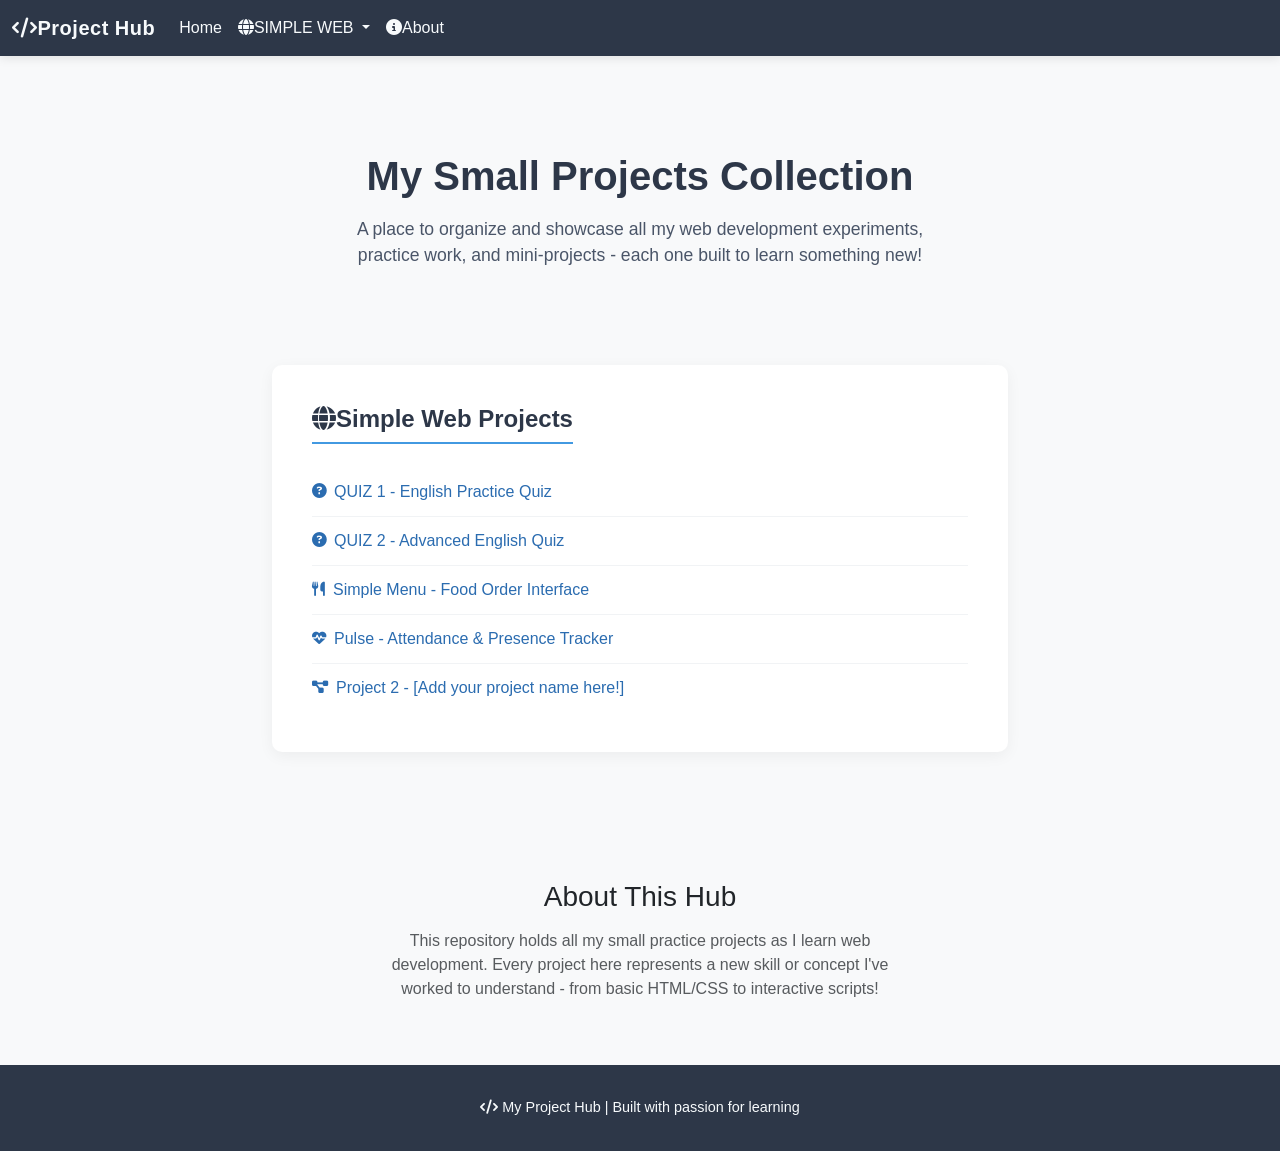
<file: index.html>
<!DOCTYPE html>
<html lang="en">
<head>
    <meta charset="UTF-8">
    <meta name="viewport" content="width=device-width, initial-scale=1.0">
    <title>My Project Hub</title>
    <!-- Bootstrap CSS -->
    <link href="https://cdn.jsdelivr.net/npm/bootstrap@5.3.2/dist/css/bootstrap.min.css" rel="stylesheet">
    <!-- Custom CSS for extra flair -->
    <style>
       /* General body styling */
        body {
            background-color: #f8f9fa;
            font-family: 'Segoe UI', Tahoma, Geneva, Verdana, sans-serif;
        }

        /* Navbar styling */
        .navbar {
            background-color: #2d3748 !important;
            box-shadow: 0 2px 10px rgba(0,0,0,0.1);
        }
        .navbar-brand, .nav-link {
            color: #f7fafc !important;
        }
        .navbar-brand {
            font-weight: 700;
            letter-spacing: 0.5px;
            font-size: 1.25rem;
        }
        .nav-link:hover, .dropdown-item:hover {
            color: #4299e1 !important;
        }
        .dropdown-menu {
            background-color: #2d3748;
            border: none;
            box-shadow: 0 4px 12px rgba(0,0,0,0.15);
        }
        .dropdown-item {
            color: #f7fafc !important;
        }

        /* Hero section to welcome visitors */
        .hero-section {
            padding: 6rem 0 4rem;
            text-align: center;
            color: #2d3748;
        }
        .hero-title {
            font-weight: 800;
            font-size: 2.5rem;
            margin-bottom: 1rem;
        }
        .hero-subtitle {
            font-size: 1.1rem;
            color: #4a5568;
            max-width: 600px;
            margin: 0 auto;
        }

        /* Project categories section */
        .projects-section {
            padding: 2rem 0 6rem;
        }
        .category-card {
            background-color: white;
            border-radius: 10px;
            padding: 2.5rem;
            box-shadow: 0 4px 15px rgba(0,0,0,0.05);
            margin-bottom: 2rem;
            transition: transform 0.3s ease;
        }
        .category-card:hover {
            transform: translateY(-5px);
        }
        .category-title {
            color: #2d3748;
            font-weight: 700;
            font-size: 1.5rem;
            margin-bottom: 1.5rem;
            border-bottom: 2px solid #4299e1;
            padding-bottom: 0.5rem;
            display: inline-block;
        }
        .project-item {
            padding: 0.75rem 0;
            border-bottom: 1px solid #f1f3f5;
        }
        .project-item:last-child {
            border-bottom: none;
        }
        .project-link {
            color: #2b6cb0;
            text-decoration: none;
            font-weight: 500;
            display: flex;
            align-items: center;
        }
        .project-link:hover {
            color: #2c5282;
            text-decoration: underline;
        }
        .project-link i {
            margin-right: 0.5rem;
            font-size: 0.9rem;
        }

        /* Footer styling */
        .site-footer {
            background-color: #2d3748;
            color: #f7fafc;
            padding: 2rem 0;
            text-align: center;
        }
        .footer-text {
            margin: 0;
            font-size: 0.9rem;
        }
    </style>
    <!-- Font Awesome for icons -->
    <link rel="stylesheet" href="https://cdnjs.cloudflare.com/ajax/libs/font-awesome/6.4.0/css/all.min.css">
</head>
<body>
    <!-- Navbar - updated style -->
    <nav class="navbar navbar-expand-lg">
        <div class="container-fluid">
            <a class="navbar-brand" href="#">
                <i class="fas fa-code mr-2"></i>Project Hub
            </a>
            <button class="navbar-toggler" type="button" data-bs-toggle="collapse" data-bs-target="#navbarNavDropdown" aria-controls="navbarNavDropdown" aria-expanded="false" aria-label="Toggle navigation">
                <span class="navbar-toggler-icon bg-light rounded"></span>
            </button>
            <div class="collapse navbar-collapse" id="navbarNavDropdown">
                <ul class="navbar-nav me-auto mb-2 mb-lg-0">
                    <li class="nav-item">
                        <a class="nav-link active" aria-current="page" href="#">Home</a>
                    </li>
                    <li class="nav-item dropdown">
                        <a class="nav-link dropdown-toggle" href="#" role="button" data-bs-toggle="dropdown" aria-expanded="false">
                            <i class="fas fa-globe mr-1"></i>SIMPLE WEB
                        </a>
                        <ul class="dropdown-menu">
                            <li><a class="dropdown-item" href="english.html"><i class="fas fa-question-circle mr-1"></i>QUIZ 1</a></li>
                            <li><a class="dropdown-item" href="simple_english_quiz.html"><i class="fas fa-question-circle mr-1"></i>QUIZ 2</a></li>
                            <li><a class="dropdown-item" href="order/index.html"><i class="fas fa-utensils mr-1"></i>Simple Menu</a></li>
                            <li><a class="dropdown-item" href="attendance-presence-tracker/index.html"><i class="fas fa-heartbeat mr-1"></i>Pulse</a></li>
                            <li><a class="dropdown-item" href="project2/index.html"><i class="fas fa-project-diagram mr-1"></i>Project 2</a></li>
                        </ul>
                    </li>
                    <!-- Add more categories here later if you need them -->
                    <li class="nav-item">
                        <a class="nav-link" href="#about"><i class="fas fa-info-circle mr-1"></i>About</a>
                    </li>
                </ul>
            </div>
        </div>
    </nav>

    <!-- Hero Welcome Section -->
    <div class="hero-section">
        <div class="container">
            <h1 class="hero-title">My Small Projects Collection</h1>
            <p class="hero-subtitle">A place to organize and showcase all my web development experiments, practice work, and mini-projects - each one built to learn something new!</p>
        </div>
    </div>

    <!-- Projects Display Section -->
    <div class="projects-section">
        <div class="container">
            <div class="row">
                <div class="col-lg-8 offset-lg-2">
                    <!-- Simple Web Projects Category -->
                    <div class="category-card">
                        <h2 class="category-title">
                            <i class="fas fa-globe mr-2"></i>Simple Web Projects
                        </h2>
                        <div class="project-list">
                            <div class="project-item">
                                <a href="english.html" class="project-link">
                                    <i class="fas fa-question-circle"></i>QUIZ 1 - English Practice Quiz
                                </a>
                            </div>
                            <div class="project-item">
                                <a href="simple_english_quiz.html" class="project-link">
                                    <i class="fas fa-question-circle"></i>QUIZ 2 - Advanced English Quiz
                                </a>
                            </div>
                            <div class="project-item">
                                <a href="order/index.html" class="project-link">
                                    <i class="fas fa-utensils"></i>Simple Menu - Food Order Interface
                                </a>
                            </div>
                            <div class="project-item">
                                <a href="attendance-presence-tracker/index.html" class="project-link">
                                    <i class="fas fa-heartbeat"></i>Pulse - Attendance & Presence Tracker
                                </a>
                            </div>
                            <div class="project-item">
                                <a href="project2/index.html" class="project-link">
                                    <i class="fas fa-project-diagram"></i>Project 2 - [Add your project name here!]
                                </a>
                            </div>
                        </div>
                    </div>

                    <!-- You can add more category cards here as you build more projects -->
                    <!-- Example:
                    <div class="category-card">
                        <h2 class="category-title">
                            <i class="fas fa-mobile-alt mr-2"></i>Mobile-First Projects
                        </h2>
                        <div class="project-list">
                            <div class="project-item">
                                <a href="#" class="project-link">
                                    <i class="fas fa-calculator"></i>Basic Mobile Calculator
                                </a>
                            </div>
                        </div>
                    </div>
                    -->
                </div>
            </div>
        </div>
    </div>

    <!-- About Section (for extra context) -->
    <div id="about" class="container mb-5">
        <div class="row justify-content-center">
            <div class="col-lg-6 text-center">
                <h3 class="mb-3">About This Hub</h3>
                <p class="text-muted">This repository holds all my small practice projects as I learn web development. Every project here represents a new skill or concept I've worked to understand - from basic HTML/CSS to interactive scripts!</p>
            </div>
        </div>
    </div>

    <!-- Footer -->
    <footer class="site-footer">
        <div class="container">
            <p class="footer-text">
                <i class="fas fa-code mr-1"></i> My Project Hub | Built with passion for learning
            </p>
        </div>
    </footer>

    <!-- Bootstrap JS -->
    <script src="https://cdn.jsdelivr.net/npm/bootstrap@5.3.2/dist/js/bootstrap.bundle.min.js"></script>
</body>
</html>
</file>
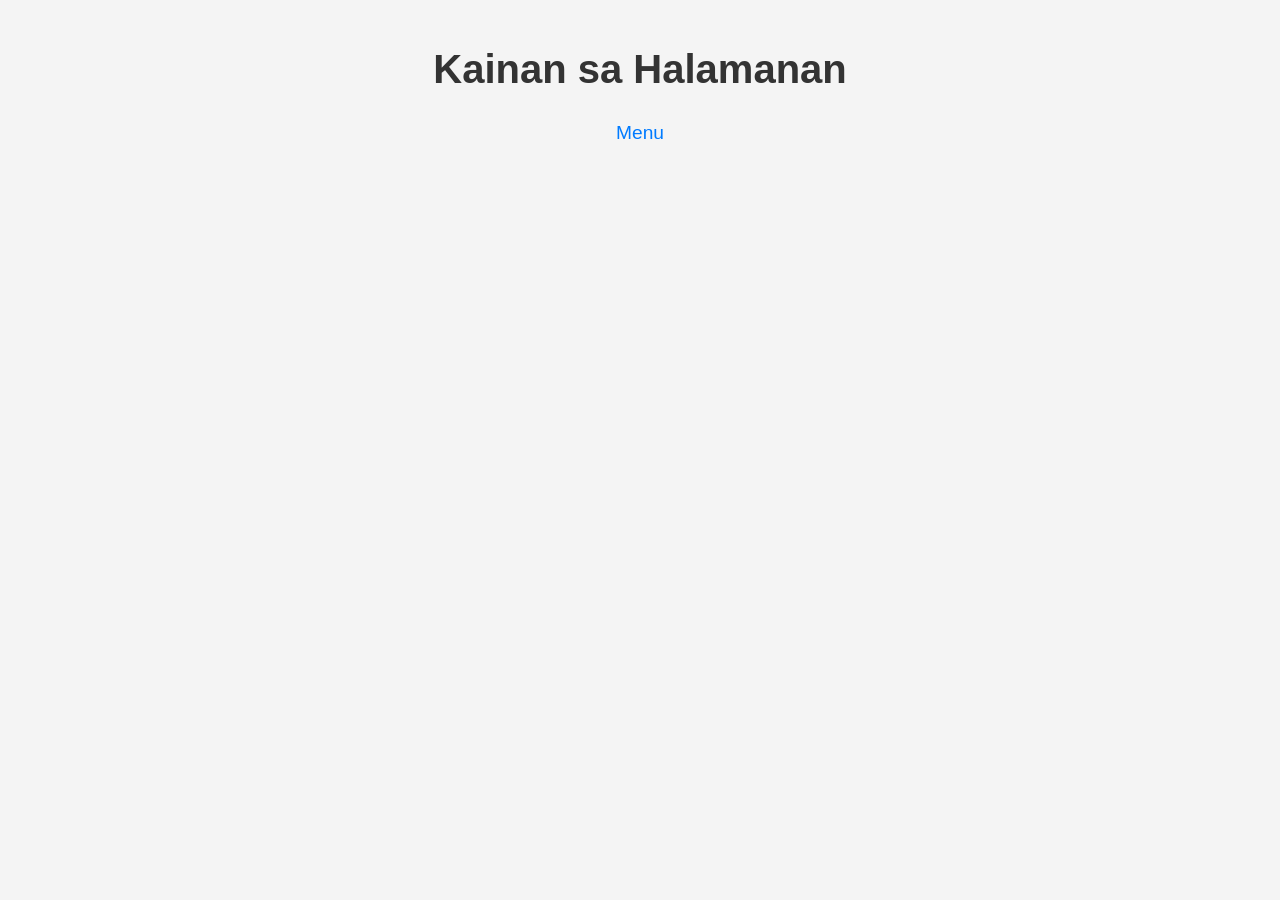
<file: order/index.html>
<!DOCTYPE html>
<html lang="en">
<head>
    <meta charset="UTF-8">
    <meta name="viewport" content="width=device-width, initial-scale=1.0">
    <title>Store Page</title>
    <style>
        body {
            font-family: Arial, sans-serif;
            margin: 0;
            padding: 0;
            background-color: #f4f4f4;
        }
        .container {
            width: 90%;
            margin: 0 auto;
            text-align: center;
            padding: 20px 0;
        }
        .header h1 {
            font-size: 2.5em;
            color: #333;
            margin-bottom: 30px;
        }
        .menu a {
            margin: 0 15px;
            text-decoration: none;
            color: #007BFF;
            font-size: 1.2em;
            cursor: pointer;
        }
        .menu a:hover {
            text-decoration: underline;
        }
        .products {
            display: none;
            text-align: center;
            margin-top: 20px;
        }
        .products .product {
            border: 1px solid #ccc;
            border-radius: 10px;
            padding: 15px;
            margin: 15px;
            display: inline-block;
            width: 250px;
            background-color: #fff;
            box-shadow: 0 4px 8px rgba(0, 0, 0, 0.1);
            transition: transform 0.2s ease-in-out;
        }
        .products .product:hover {
            transform: scale(1.05);
        }
        .products .product img {
            width: 100%;
            height: auto;
            max-height: 180px;
            object-fit: cover;
            border-radius: 5px;
        }
        .product h3 {
            font-size: 1.5em;
            color: #333;
            margin: 10px 0;
        }
        .product p {
            color: #555;
            font-size: 1.1em;
            margin: 5px 0 15px;
        }
        .product button {
            padding: 10px 20px;
            background-color: #28a745;
            color: white;
            border: none;
            border-radius: 5px;
            cursor: pointer;
            font-size: 1.1em;
        }
        .product button:hover {
            background-color: #218838;
        }

        @media (max-width: 600px) {
            .products .product {
                width: 100%;
                max-width: 100%;
                margin: 10px 0;
            }
            .header h1 {
                font-size: 2em;
            }
            .menu a {
                margin: 0 10px;
                font-size: 1.2em;
            }
        }
    </style>
    <script>
        function showProducts() {
            document.querySelector('.products').style.display = 'block';
        }

        function selectProduct(productName) {
            window.location.href = `rate.html?product=${encodeURIComponent(productName)}`;
        }
    </script>
</head>
<body>
    <div class="container">
       
        <div class="header">
            <h1>Kainan sa Halamanan</h1>
        </div>

        <div class="menu">
            <a onclick="showProducts()">Menu</a>
        </div>

        <div class="products">
            <div class="product">
                <img src="1.jpg" alt="Braised Chicken">
                <h3>Dinuguan</h3>
                <p>Price: ₱50.00</p>
                <button onclick="selectProduct('Braised Chicken')">Select</button>
            </div>

            <div class="product">
                <img src="2.jpg" alt="Pork Sisig">
                <h3>Pork Sisig</h3>
                <p>Price: ₱50.00</p>
                <button onclick="selectProduct('Pork Sisig')">Select</button>
            </div>

            <div class="product">
                <img src="3jpg.jpg" alt="Bopis">
                <h3>Bopis</h3>
                <p>Price: ₱50.00</p>
                <button onclick="selectProduct('Bopis')">Select</button>
            </div>

            <div class="product">
                <img src="4.jpg" alt="Menudo">
                <h3>Menudo</h3>
                <p>Price: ₱50.00</p>
                <button onclick="selectProduct('Menudo')">Select</button>
            </div>

            <div class="product">
                <img src="5.jpg" alt="Pork Steak">
                <h3>Pork Steak</h3>
                <p>Price: ₱50.00</p>
                <button onclick="selectProduct('Pork Steak')">Select</button>
            </div>
            <div class="product">
                <img src="6.jpg" alt="Bicol Express">
                <h3>Bicol Express</h3>
                <p>Price: ₱50.00</p>
                <button onclick="selectProduct('Bicol Express')">Select</button>
            </div>
        </div>
    </div>
</body>
</html>
</file>
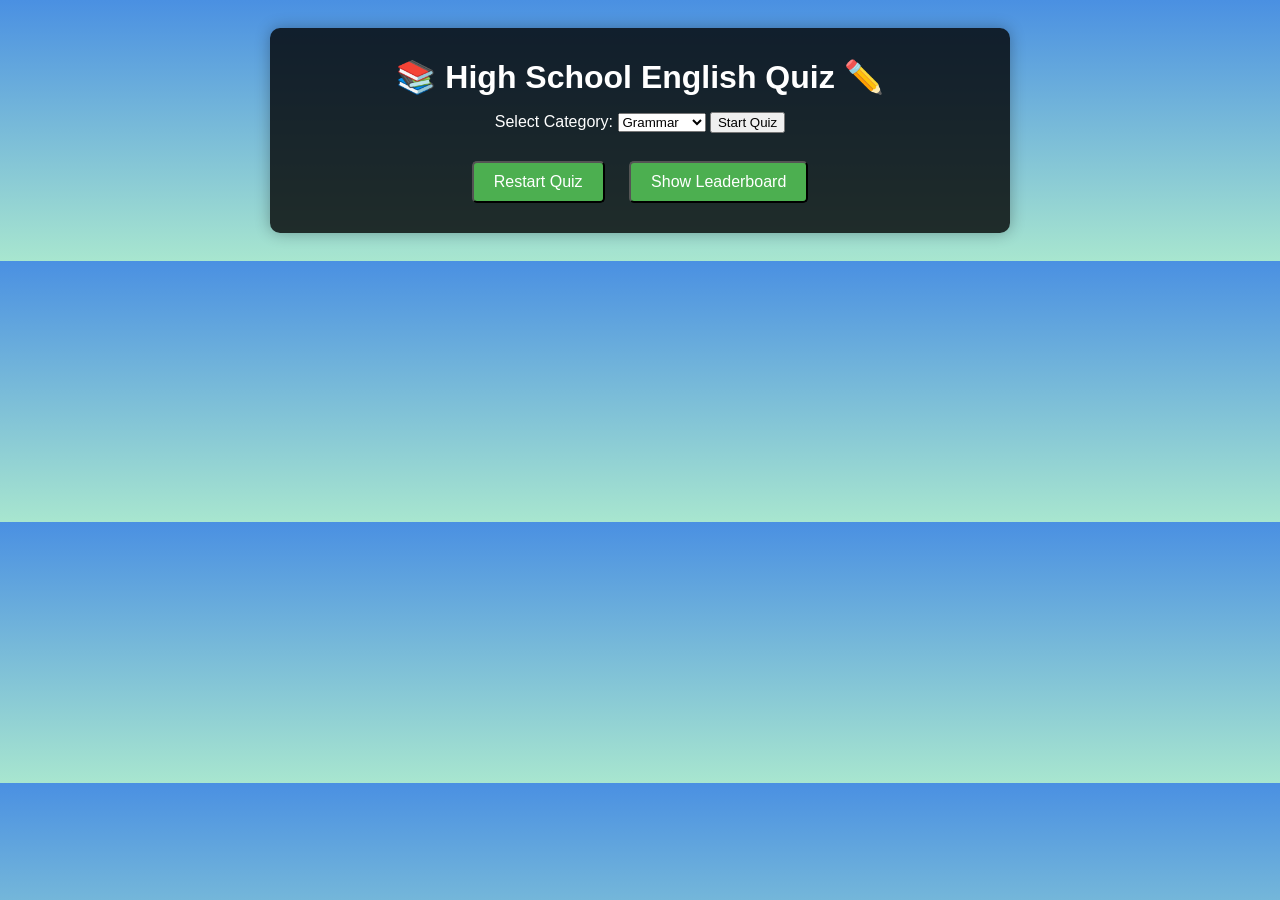
<file: english.html>
<!DOCTYPE html>
<html lang="en">
<head>
  <meta charset="UTF-8" />
  <meta name="viewport" content="width=device-width, initial-scale=1.0" />
  <title>High School English Quiz</title>
  <style>
    body {
      font-family: Arial, sans-serif;
      background: linear-gradient(to bottom, #4A90E2, #A8E6CF);
      color: white;
      text-align: center;
      padding: 20px;
    }
    .game-container {
      max-width: 700px;
      margin: auto;
      background: rgba(0, 0, 0, 0.8);
      padding: 20px;
      border-radius: 10px;
      box-shadow: 0 0 15px rgba(0, 0, 0, 0.3);
    }
    h1, h2 {
      margin: 10px 0;
    }
    #score, #timer {
      font-size: 18px;
      margin-bottom: 10px;
      color: #ffcc00;
    }
    button.choice {
      background-color: #ff7f50;
      color: white;
      width: 100%;
      margin: 10px 0;
      padding: 15px;
      font-size: 18px;
      border: none;
      border-radius: 5px;
      transition: 0.3s;
      cursor: pointer;
    }
    button.choice:hover {
      transform: scale(1.05);
      opacity: 0.9;
    }
    #end-message, #leaderboard {
      display: none;
      font-size: 20px;
      margin-top: 20px;
    }
    #restart, #show-leaderboard {
      background-color: #4CAF50;
      color: white;
      padding: 10px 20px;
      font-size: 16px;
      margin: 10px;
      border-radius: 5px;
      cursor: pointer;
    }
  </style>
</head>
<body>
  <div class="game-container">
    <h1>📚 High School English Quiz ✏️</h1>
    <p id="category-select">
      Select Category:
      <select id="category">
        <option value="grammar">Grammar</option>
        <option value="vocab">Vocabulary</option>
        <option value="literature">Literature</option>
      </select>
      <button onclick="startQuiz()">Start Quiz</button>
    </p>
    <p id="score"></p>
    <p id="timer"></p>
    <h2 id="question"></h2>
    <div id="choices"></div>
    <p id="end-message"></p>
    <button id="restart" onclick="restartGame()">Restart Quiz</button>
    <button id="show-leaderboard" onclick="displayLeaderboard()">Show Leaderboard</button>
    <div id="leaderboard"></div>
  </div>

  <script>
    const allQuestions = {
      grammar: [
        ["Which sentence uses correct subject-verb agreement?", "Each of the students are present.", "Each of the students is present.", "Each student are present.", 2],
        ["Choose the passive voice sentence:", "She completed the project.", "The project was completed by her.", "She is completing the project.", 2],
        ["Identify the correct sentence:", "He gave me an advice.", "He gave me a piece of advice.", "He gave me advices.", 2],
        ["Which is a plural form of 'phenomenon'?", "Phenomenons", "Phenomena", "Phenomenes", 2],
        // Add more grammar questions...
      ],
      vocab: [
        ["Which of the following is an adverb?", "Quickly", "Bright", "Intelligent", 1],
        ["Which word is a synonym for 'eloquent'?", "Persuasive", "Silent", "Unclear", 1],
        ["Which of these is an oxymoron?", "Jumbo shrimp", "As fast as a cheetah", "The stars danced", 1],
        // Add more vocab questions...
      ],
      literature: [
        ["Who wrote 'Romeo and Juliet'?", "Charles Dickens", "William Shakespeare", "Mark Twain", 2],
        ["Which sentence contains an idiom?", "The sun is shining.", "She let the cat out of the bag.", "He ran fast.", 2],
        ["Figure of speech in 'The wind whispered'?", "Simile", "Metaphor", "Personification", 3],
        // Add more literature questions...
      ]
    };

    let questions = [], current = 0, score = 0, startTime, timerInterval, selectedCategory;

    function shuffle(arr) {
      for (let i = arr.length - 1; i > 0; i--) {
        const j = Math.floor(Math.random() * (i + 1));
        [arr[i], arr[j]] = [arr[j], arr[i]];
      }
      return arr;
    }

    function startQuiz() {
      selectedCategory = document.getElementById("category").value;
      questions = shuffle([...allQuestions[selectedCategory]]).slice(0, 20);
      current = score = 0;
      document.getElementById("category-select").style.display = "none";
      document.getElementById("score").style.display = "block";
      document.getElementById("timer").style.display = "block";
      startTime = new Date();
      timerInterval = setInterval(updateTimer, 1000);
      updateScore();
      showQuestion();
    }

    function updateTimer() {
      const seconds = Math.floor((new Date() - startTime) / 1000);
      document.getElementById("timer").innerText = `⏱ Time: ${seconds}s`;
    }

    function updateScore() {
      document.getElementById("score").innerText = `🌟 Score: ${score}`;
    }

    function showQuestion() {
      if (current >= questions.length) return endQuiz();
      const [q, c1, c2, c3, correct] = questions[current];
      document.getElementById("question").innerText = q;
      const choicesDiv = document.getElementById("choices");
      choicesDiv.innerHTML = "";
      [c1, c2, c3].forEach((choice, i) => {
        const btn = document.createElement("button");
        btn.className = "choice";
        btn.innerText = choice;
        btn.onclick = () => handleChoice(i + 1, correct);
        choicesDiv.appendChild(btn);
      });
    }

    function handleChoice(choice, correct) {
      if (choice === correct) score += 10;
      else score -= 5;
      current++;
      updateScore();
      showQuestion();
    }

    function endQuiz() {
      clearInterval(timerInterval);
      const timeTaken = Math.floor((new Date() - startTime) / 1000);
      document.getElementById("question").style.display = "none";
      document.getElementById("choices").style.display = "none";
      document.getElementById("end-message").style.display = "block";
      document.getElementById("restart").style.display = "inline-block";
      document.getElementById("show-leaderboard").style.display = "inline-block";
      document.getElementById("end-message").innerText = `Quiz completed! Your score: ${score} | Time: ${timeTaken}s`;

      const name = prompt("Enter your name for the leaderboard:");
      const leaderboard = JSON.parse(localStorage.getItem("leaderboard") || "[]");
      leaderboard.push({ name, score, time: timeTaken, category: selectedCategory });
      leaderboard.sort((a, b) => b.score - a.score || a.time - b.time);
      localStorage.setItem("leaderboard", JSON.stringify(leaderboard.slice(0, 10)));
    }

    function restartGame() {
      location.reload();
    }

    function displayLeaderboard() {
      const board = JSON.parse(localStorage.getItem("leaderboard") || "[]");
      const div = document.getElementById("leaderboard");
      div.style.display = "block";
      div.innerHTML = "<h3>🏆 Leaderboard</h3><ol>" +
        board.map(entry => `<li>${entry.name} - ${entry.score} pts - ${entry.time}s - ${entry.category}</li>`).join("") +
        "</ol>";
    }
  </script>
</body>
</html>
</file>
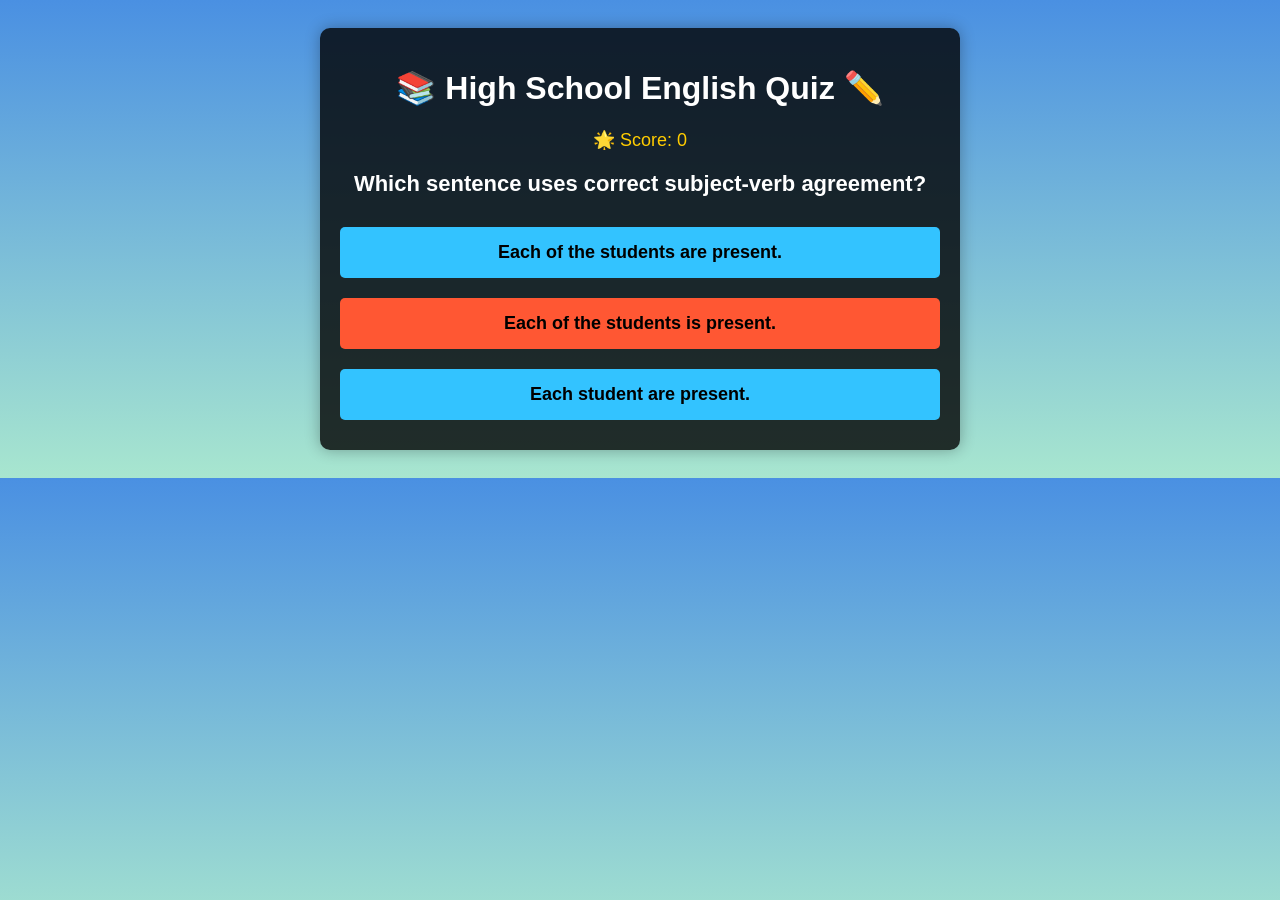
<file: simple_english_quiz.html>
<!DOCTYPE html>
<html lang="en">
<head>
    <meta charset="UTF-8">
    <meta name="viewport" content="width=device-width, initial-scale=1.0">
    <title>High School English Quiz</title>
    <style>
        body {
            font-family: 'Arial', sans-serif;
            background: linear-gradient(to bottom, #4A90E2, #A8E6CF);
            color: white;
            text-align: center;
            padding: 20px;
        }
        .game-container {
            max-width: 600px;
            margin: auto;
            background: rgba(0, 0, 0, 0.8);
            padding: 20px;
            border-radius: 10px;
            box-shadow: 0 0 15px rgba(0, 0, 0, 0.3);
        }
        #question {
            font-size: 22px;
            font-weight: bold;
            margin-bottom: 20px;
        }
        #score {
            font-size: 18px;
            margin-bottom: 20px;
            color: #ffcc00;
        }
        button {
            width: 100%;
            margin: 10px 0;
            padding: 15px;
            font-size: 18px;
            font-weight: bold;
            border: none;
            border-radius: 5px;
            transition: 0.3s;
            cursor: pointer;
        }
        button:nth-child(odd) { background-color: #ff5733; }
        button:nth-child(even) { background-color: #33c3ff; }
        button:hover { transform: scale(1.05); opacity: 0.9; }
        #end-message {
            font-size: 24px;
            font-weight: bold;
            color: #ffcc00;
            display: none;
        }
        #restart {
            display: none;
            background-color: #4CAF50;
            color: white;
            padding: 15px;
            border-radius: 5px;
            cursor: pointer;
            font-size: 18px;
            margin-top: 20px;
        }
    </style>
</head>
<body>
    <div class="game-container">
        <h1>📚 High School English Quiz ✏️</h1>
        <p id="score"></p>
        <h2 id="question"></h2>
        <button id="choice1" onclick="handleChoice(1)"></button>
        <button id="choice2" onclick="handleChoice(2)"></button>
        <button id="choice3" onclick="handleChoice(3)"></button>
        <p id="end-message"></p>
        <button id="restart" onclick="restartGame()">Restart Quiz</button>
    </div>

    <script>
        let score = 0, questionNumber = 1, gameOver = false;

        function updateScore() {
            document.getElementById("score").innerHTML = `🌟 Score: ${score}`;
        }

        function updateQuestion() {
            if (gameOver) return showEnding();

            let questions = {
                1: ["Which sentence uses correct subject-verb agreement?", 
                    "Each of the students are present.", 
                    "Each of the students is present.", 
                    "Each student are present.", 2],

                2: ["Which of the following is an **adverb**?", 
                    "Quickly", 
                    "Bright", 
                    "Intelligent", 1],

                3: ["Which figure of speech is used in: 'The wind whispered through the trees'?", 
                    "Simile", 
                    "Metaphor", 
                    "Personification", 3],

                4: ["Which word is a synonym for 'eloquent'?", 
                    "Persuasive", 
                    "Silent", 
                    "Unclear", 1],

                5: ["Who wrote 'Romeo and Juliet'?", 
                    "Charles Dickens", 
                    "William Shakespeare", 
                    "Mark Twain", 2],

                6: ["Which of these is an example of an **oxymoron**?", 
                    "Jumbo shrimp", 
                    "As fast as a cheetah", 
                    "The stars danced in the sky", 1],

                7: ["Identify the **correct** sentence:", 
                    "He gave me an advice.", 
                    "He gave me a piece of advice.", 
                    "He gave me advices.", 2],

                8: ["Choose the **passive voice** sentence:", 
                    "She completed the project.", 
                    "The project was completed by her.", 
                    "She is completing the project.", 2],

                9: ["What is the **plural** of 'phenomenon'?", 
                    "Phenomenons", 
                    "Phenomena", 
                    "Phenomenes", 2],

                10: ["Which sentence contains an **idiom**?", 
                    "The sun is shining brightly.", 
                    "She let the cat out of the bag.", 
                    "He ran faster than a cheetah.", 2]
            };

            if (questionNumber in questions) {
                let [text, choice1, choice2, choice3, correctAnswer] = questions[questionNumber];
                document.getElementById("question").innerHTML = text;
                document.getElementById("choice1").innerHTML = choice1;
                document.getElementById("choice2").innerHTML = choice2;
                document.getElementById("choice3").innerHTML = choice3;
                document.getElementById("choice1").setAttribute("data-answer", correctAnswer);
                document.getElementById("choice2").setAttribute("data-answer", correctAnswer);
                document.getElementById("choice3").setAttribute("data-answer", correctAnswer);
            } else {
                showEnding();
            }
        }

        function handleChoice(choice) {
            if (gameOver) return;

            let correctAnswer = parseInt(document.getElementById(`choice${choice}`).getAttribute("data-answer"));

            if (choice === correctAnswer) {
                score += 10;
            } else {
                score -= 5;
            }

            questionNumber++;

            if (questionNumber > 10) {
                gameOver = true;
                document.getElementById("end-message").innerHTML = score >= 40 
                    ? "🎉 Congratulations! You passed the quiz! 🎉"
                    : "💀 You failed the quiz. Try again.";
            }

            updateScore();
            updateQuestion();
        }

        function showEnding() {
            document.getElementById("question").style.display = "none";
            document.getElementById("score").style.display = "none";
            document.getElementById("choice1").style.display = "none";
            document.getElementById("choice2").style.display = "none";
            document.getElementById("choice3").style.display = "none";
            document.getElementById("end-message").style.display = "block";
            document.getElementById("restart").style.display = "block";
        }

        function restartGame() {
            score = 0;
            questionNumber = 1;
            gameOver = false;

            document.getElementById("question").style.display = "block";
            document.getElementById("score").style.display = "block";
            document.getElementById("choice1").style.display = "block";
            document.getElementById("choice2").style.display = "block";
            document.getElementById("choice3").style.display = "block";
            document.getElementById("end-message").style.display = "none";
            document.getElementById("restart").style.display = "none";

            updateScore();
            updateQuestion();
        }

        updateScore();
        updateQuestion();
    </script>
</body>
</html>
</file>
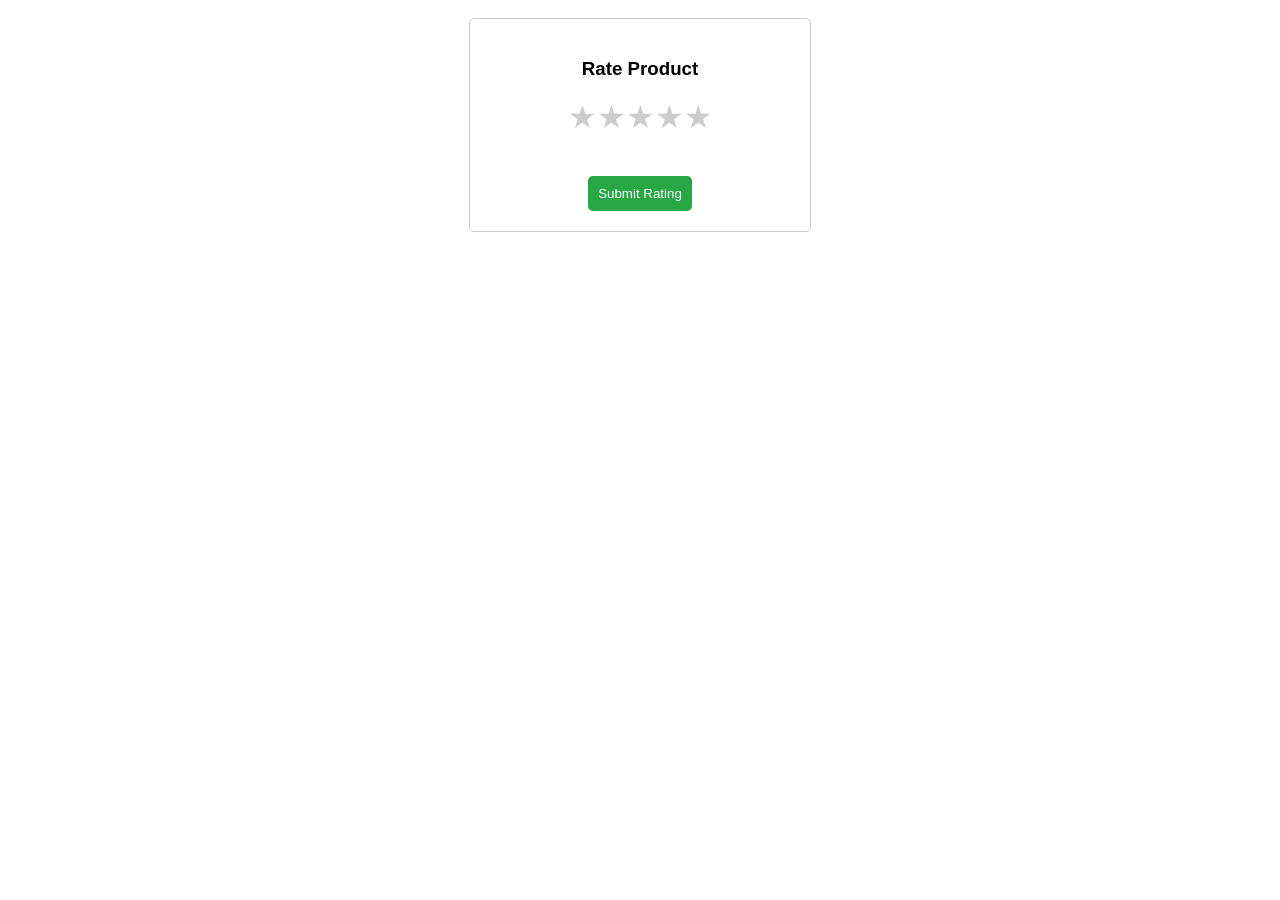
<file: order/rate.html>
<!DOCTYPE html>
<html lang="en">
<head>
    <meta charset="UTF-8">
    <meta name="viewport" content="width=device-width, initial-scale=1.0">
    <title>Rate Product</title>
    <style>
        body {
            font-family: Arial, sans-serif;
            text-align: center;
        }
        .container {
            width: 90%;
            margin: 0 auto;
        }
        .rate-product {
            border: 1px solid #ccc;
            border-radius: 5px;
            padding: 20px;
            margin: 10px;
            display: inline-block;
            width: 300px;
        }
        .rate-product button {
            margin-top: 20px;
            padding: 10px;
            background-color: #28a745;
            color: white;
            border: none;
            border-radius: 5px;
            cursor: pointer;
        }

        .stars {
            display: flex;
            justify-content: center;
            margin-bottom: 20px;
        }
        .stars label {
            font-size: 2em;
            color: #ccc;
            cursor: pointer;
            transition: color 0.2s ease-in-out;
        }
        .stars input {
            display: none; 
        }
        .stars input:checked ~ label,
        .stars label:hover,
        .stars label:hover ~ label {
            color: #ffdd00;
        }
    </style>
    <script>
        window.onload = function() {
            const urlParams = new URLSearchParams(window.location.search);
            const productName = urlParams.get('product');
            if (productName) {
                document.querySelector('.rate-product h3').innerText = `Rate ${productName}`;
            }
        };

        function submitRating() {
            const rating = document.querySelector('input[name="rating"]:checked')?.value;
            if (rating) {
                alert(`Thank you for your rating of ${rating} stars!`);
                window.location.href = 'index.html'; 
            } else {
                alert('Please select a rating before submitting!');
            }
        }
    </script>
</head>
<body>
    <div class="container">
        <div class="rate-product">
            <h3>Rate Product</h3>
            <div class="stars">
                <input type="radio" id="star5" name="rating" value="5">
                <label for="star5">&#9733;</label>
                <input type="radio" id="star4" name="rating" value="4">
                <label for="star4">&#9733;</label>
                <input type="radio" id="star3" name="rating" value="3">
                <label for="star3">&#9733;</label>
                <input type="radio" id="star2" name="rating" value="2">
                <label for="star2">&#9733;</label>
                <input type="radio" id="star1" name="rating" value="1">
                <label for="star1">&#9733;</label>
            </div>
            <button onclick="submitRating()">Submit Rating</button>
        </div>
    </div>
</body>
</html>
</file>
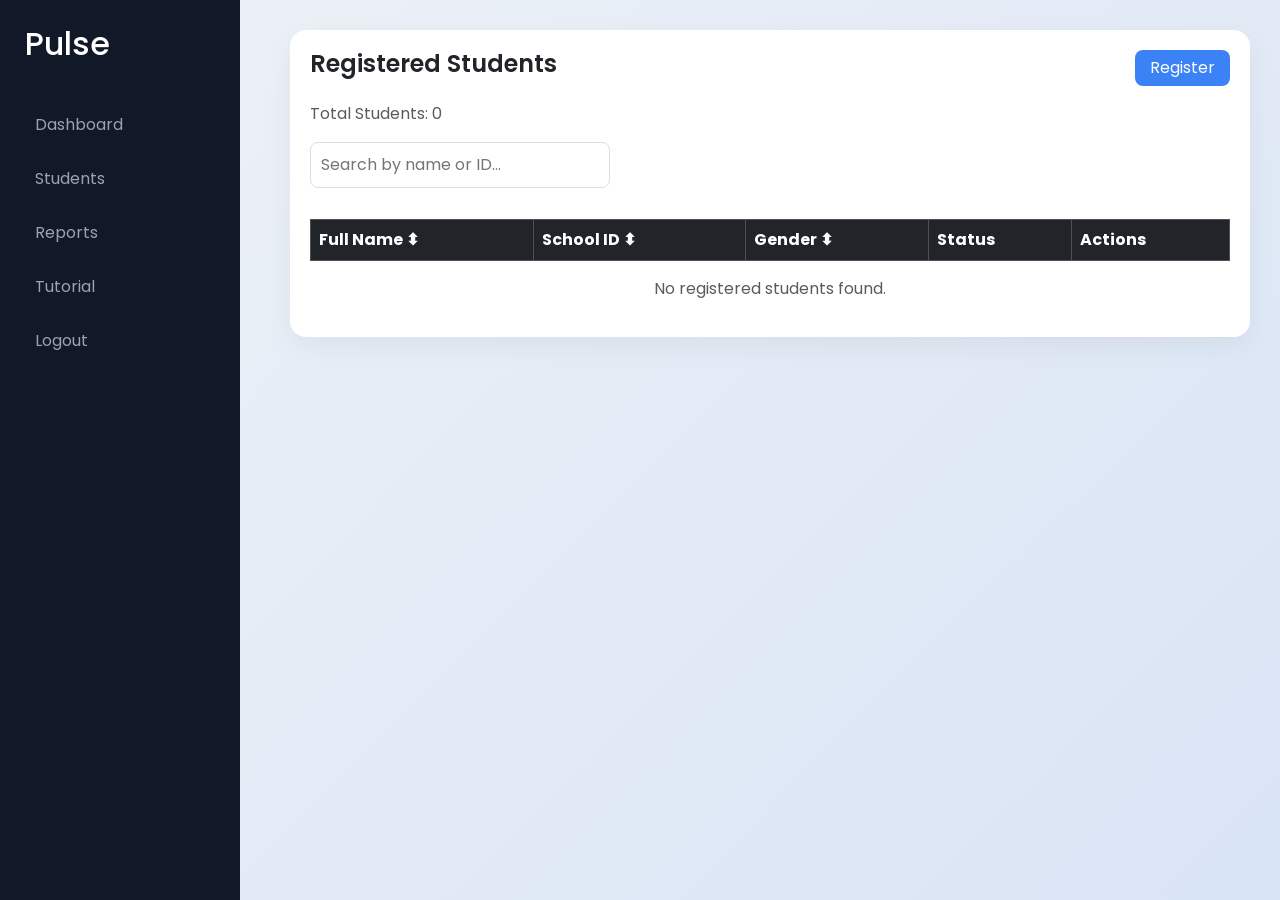
<file: attendance-presence-tracker/admin-panel/students.html>
<!DOCTYPE html>
<html lang="en">
<head>
<meta charset="UTF-8">
<title>Student Management</title>
<meta name="viewport" content="width=device-width, initial-scale=1">

<link href="https://cdn.jsdelivr.net/npm/bootstrap@5.3.0/dist/css/bootstrap.min.css" rel="stylesheet">
<link rel="stylesheet" href="../assets/css/admin.css">
<link rel="stylesheet" href="../assets/css/students.css">

</head>
<body>

<!-- Sidebar -->
<aside class="sidebar">
    <h2>Pulse</h2>
    <a href="./admin.html">Dashboard</a>
    <a href="./students.html">Students</a>
    <a href="./reports.html">Reports</a>
    <a href="./tutorial.html">Tutorial</a>
    <a href="./">Logout</a>
</aside>

<!-- Main Content -->
<div class="main-content">
    <div class="table-container">
        <div class="table-header">
            <h4>Registered Students</h4>
            <button class="register" id="openRegister">Register</button>
        </div>

        <p id="studentCount" class="text-muted"></p>

        <input type="text" id="search" placeholder="Search by name or ID...">

        <table class="table table-bordered table-striped mt-3">
            <thead class="table-dark">
                <tr>
                    <th onclick="sortTable('name')">Full Name ⬍</th>
                    <th onclick="sortTable('id')">School ID ⬍</th>
                    <th onclick="sortTable('gender')">Gender ⬍</th>
                    <th>Status</th>
                    <th>Actions</th>
                </tr>
            </thead>
            <tbody id="studentTable"></tbody>
        </table>

        <p id="noData" class="text-center text-muted"></p>
    </div>
</div>

<!-- MODAL -->
<div class="modal fade" id="registerModal">
    <div class="modal-dialog">
        <div class="modal-content p-4">
            <h4 id="modalTitle" class="text-center mb-3">Register Student</h4>

            <form id="studentForm">
                <input type="hidden" id="editIndex">
                <div class="mb-3">
                    <label>Full Name</label>
                    <input type="text" id="fullName" class="form-control" required>
                </div>
                <div class="mb-3">
                    <label>School ID</label>
                    <input type="text" id="schoolId" class="form-control" required>
                </div>
                <div class="mb-3">
                    <label>Gender</label>
                    <select id="gender" class="form-select" required>
                        <option value="">Select Gender</option>
                        <option>Male</option>
                        <option>Female</option>
                    </select>
                </div>
                <button type="submit" class="btn btn-primary w-100">Save</button>
            </form>
            <div id="message" class="text-center mt-2"></div>
        </div>
    </div>
</div>

<script src="https://cdn.jsdelivr.net/npm/bootstrap@5.3.0/dist/js/bootstrap.bundle.min.js"></script>
<script src="../assets/js/students.js"></script>
</body>
</html>
</file>
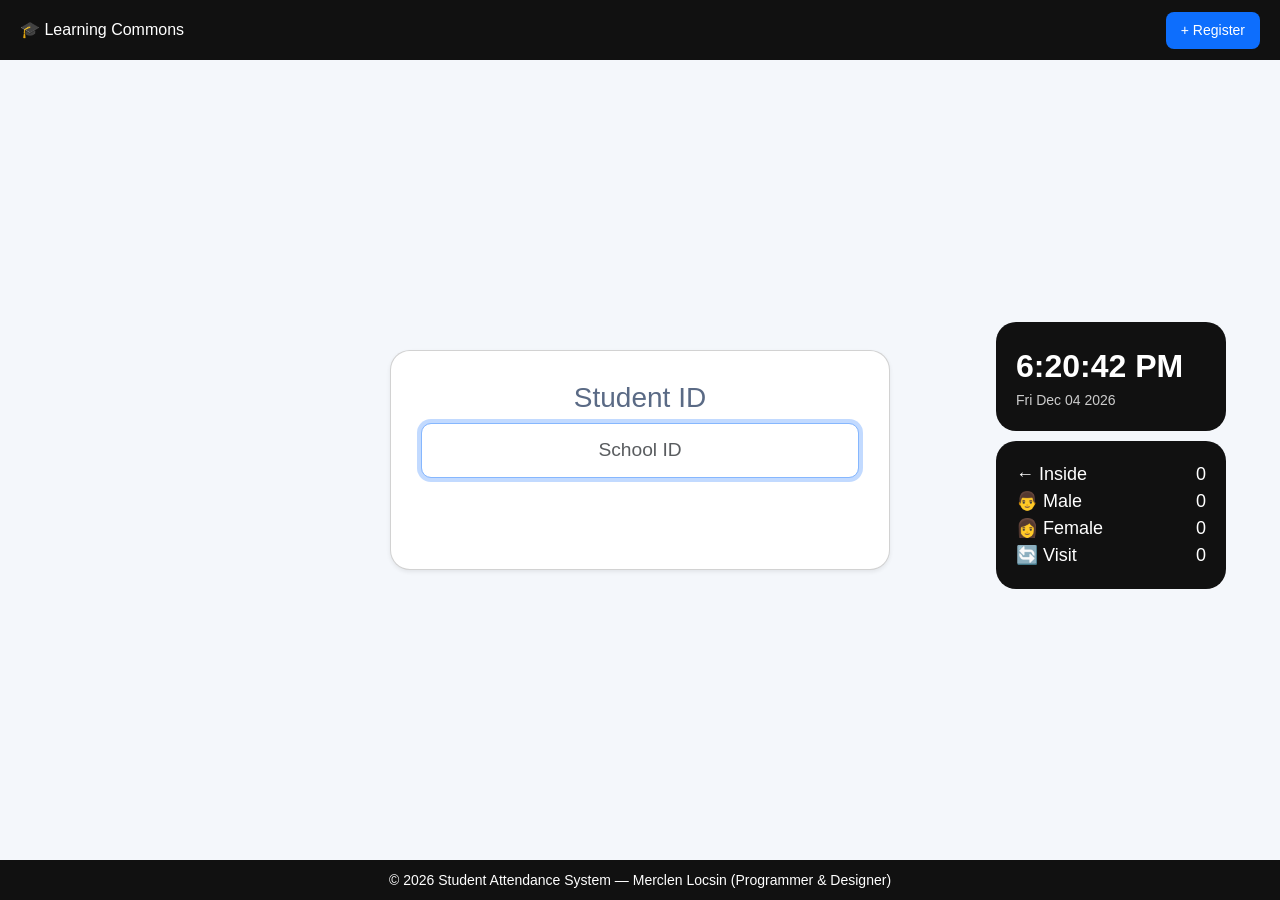
<file: attendance-presence-tracker/student-hub/student-checkin.html>
<!DOCTYPE html>
<html lang="en">
<head>
<meta charset="UTF-8">
<title>Student Terminal</title>
<meta name="viewport" content="width=device-width, initial-scale=1">
<link href="https://cdn.jsdelivr.net/npm/bootstrap@5.3.0/dist/css/bootstrap.min.css" rel="stylesheet">
<link rel="stylesheet" href="../assets/css/student-checkin.css">
</head>

<body>

<header class="app-header">
    <div class="header-left">🎓 Learning Commons</div>
    <div class="header-right">
        <button class="header-btn" onclick="openModal()">+ Register</button>
    </div>
</header>

<div id="registerModal" class="modal-overlay">
    <div id="modalCard" class="modal-content">
        <div class="card">
            <button class="modal-close" onclick="closeModal()">&times;</button>
            <h3 class="title">Student Registration</h3>
            <form id="studentForm">
                <div class="mb-3">
                    <label class="form-label">Full Name</label>
                    <input type="text" id="fullName" class="form-control" required>
                </div>
                <div class="mb-3">
                    <label class="form-label">School ID</label>
                    <input type="text" id="schoolIdReg" class="form-control" required>
                </div>
                <div class="mb-3">
                    <label class="form-label">Gender</label>
                    <select id="gender" class="form-select" required>
                        <option value="">Select Gender</option>
                        <option>Male</option>
                        <option>Female</option>
                    </select>
                </div>
                <button type="submit" class="btn btn-primary w-100">Register</button>
            </form>
            <div id="registerMessage" class="mt-2 text-center"></div>
        </div>
    </div>
</div>

<div class="main-wrapper">
<div class="container-fluid h-100">
<div class="row h-100 align-items-center">
    <div class="col-md-3"></div>
    <div class="col-md-6 d-flex justify-content-center">
        <div class="card shadow-sm text-center w-100" style="max-width:500px;">
            <h3>Student ID</h3>
            <input type="text" id="schoolId" class="form-control mb-3" placeholder="School ID" autofocus>
            <div id="message"></div>
        </div>
    </div>
    <div class="col-md-3 d-flex flex-column align-items-center">
        <div class="dark-box w-100">
            <div id="clock">
                <div class="time">00:00</div>
                <div class="date">YYYY-MM-DD</div>
            </div>
        </div>
        <div class="dark-box stats-box w-100">
            <div>← Inside <span id="insideCount">0</span></div>
            <div>👨 Male <span id="maleCount">0</span></div>
            <div>👩 Female <span id="femaleCount">0</span></div>
            <div>🔄 Visit <span id="visitCount">0</span></div>
        </div>
    </div>
</div>
</div>
</div>

<footer class="footer">
    © 2026 Student Attendance System —&nbsp;
    <a href="https://example.com" style="color: inherit; text-decoration: none; cursor: pointer;">
        Merclen Locsin
    </a>&nbsp;(Programmer & Designer)
</footer>

<script src="../assets/js/student-checkin.js"></script>
</body>
</html>
</file>
<file: attendance-presence-tracker/assets/css/admin.css>
@import url('https://fonts.googleapis.com/css2?family=Poppins:wght@300;400;500;600&display=swap');

*{margin:0;padding:0;box-sizing:border-box;}
body{font-family:'Poppins',sans-serif;background:linear-gradient(135deg,#eef2f7,#d9e4f5);min-height:100vh;}
.wrapper{display:flex;}

/* Sidebar */
.sidebar{width:240px;height:100vh;background:#111827;color:white;padding:25px;position:fixed;}
.sidebar h2{margin-bottom:40px;}
.sidebar a{display:block;color:#9ca3af;text-decoration:none;padding:10px;border-radius:8px;margin-bottom:10px;}
.sidebar a:hover{background:#1f2937;color:white;}

/* Main */
.main{margin-left:240px;padding:30px;width:100%;}

/* Topbar Clock */
.topbar .clock {
    display: flex;
    flex-direction: column;
    align-items: flex-end;
    font-family: 'Poppins', sans-serif;
}

.topbar .clock .time {
    font-size: 14px; /* Bigger time */
    font-weight: 600;
    color: #111827;
}

.topbar .clock .date {
    font-size: 15px; /* Smaller date below */
    color: #6b7280;
}
/* Cards */
.stats{display:grid;grid-template-columns:repeat(auto-fit,minmax(200px,1fr));gap:20px;margin-bottom:30px;}
.card{padding:20px;border-radius:16px;background:white;box-shadow:0 10px 25px rgba(0,0,0,0.08);}
.card-title{font-size:14px;color:#6b7280;}
.card-value{font-size:32px;font-weight:600;}
.blue{border-left:5px solid #3b82f6;}
.pink{border-left:5px solid #ec4899;}
.green{border-left:5px solid #10b981;}
.orange{border-left:5px solid #f59e0b;}

/* Table */
.table-container{background:white;border-radius:16px;padding:20px;box-shadow:0 10px 30px rgba(0,0,0,0.05);}
.table-header{display:flex;justify-content:space-between;align-items:center;margin-bottom:10px;}
.table-title{font-weight:600;font-size:18px;}
.table-tools{margin-bottom:10px;}
.search-bar{width:100%;max-width:300px;padding:10px;border-radius:8px;border:1px solid #ddd;}
th{cursor:pointer;}

/* Highlight current inside students */
.status-inside{background:#d1fae5;}
.status-outside{background:#fef3c7;}

/* Charts */
.charts canvas{background:white;border-radius:16px;padding:15px;box-shadow:0 10px 30px rgba(0,0,0,0.05);}

/* Buttons */
.export-btn{background:#3b82f6;color:white;border:none;padding:10px 18px;border-radius:8px;cursor:pointer;}
.export-btn:hover{background:#2563eb;}

/* Responsive */
@media(max-width:900px){
.sidebar{display:none;}
.main{margin-left:0;}
}
</file>
<file: attendance-presence-tracker/assets/css/students.css>
/* Override or add styles specific to this page */
body {
    font-family: 'Poppins', sans-serif;
    background: linear-gradient(135deg,#eef2f7,#d9e4f5);
}

/* Main content adjustments */
.main-content {
    margin-left: 260px;
    padding: 30px;
}

/* Table container with card-like style */
.table-container {
    background: white;
    border-radius: 16px;
    padding: 20px;
    box-shadow: 0 10px 30px rgba(0,0,0,0.05);
}

/* Table header */
.table-header {
    display: flex;
    justify-content: space-between;
    align-items: center;
    margin-bottom: 15px;
}
.table-header h4 {
    font-weight: 600;
}

/* Register button style */
.register {
    background:#3b82f6; 
    color:white; 
    border:none;
    padding:6px 15px; 
    border-radius:8px;
}
.register:hover {
    background:#2563eb;
}

/* Search input */
#search {
    width: 100%;
    max-width: 300px;
    padding:10px;
    border-radius:8px;
    border:1px solid #ddd;
    margin-bottom: 15px;
}

/* Table styles */
.table th {
    cursor:pointer;
}
.table td, .table th {
    vertical-align: middle;
}

/* Badges */
.badge {
    font-weight: 500;
}

/* Modal adjustments */
.modal-content {
    border-radius: 16px;
}

/* Responsive */
@media(max-width:900px){
    .sidebar {display:none;}
    .main-content {margin-left:0;}
}
</file>
<file: attendance-presence-tracker/assets/css/student-checkin.css>
/* RESET */
* { margin: 0; padding: 0; box-sizing: border-box; }
html, body { height: 100%; overflow: hidden; font-family: Arial, sans-serif; background: #f4f7fb; }

/* HEADER */
.app-header { height: 60px; background: #111; color: #fff; display: flex; justify-content: space-between; align-items: center; padding: 0 20px; }
.header-btn { background: #0d6efd; border: none; padding: 8px 15px; color: white; border-radius: 8px; cursor: pointer; font-size: 14px; }
.header-btn:hover { background: #0b5ed7; }

/* MODAL */
.modal-overlay { position: fixed; top: 0; left: 0; width: 100%; height: 100%; background: rgba(0,0,0,0.6); display: none; justify-content: center; align-items: center; z-index: 999; }
.modal-content { width: 100%; max-width: 400px; }
.modal-close { position: absolute; top: 10px; right: 15px; border: none; background: none; font-size: 24px; cursor: pointer; }
.title { margin-bottom: 15px; }

/* FOOTER */
.footer { height: 40px; background: #111; color: #fff; display: flex; align-items: center; justify-content: center; font-size: 14px; }

/* MAIN */
.main-wrapper { height: calc(100vh - 100px); }
.row { margin: 0; }
.card { border-radius: 20px; padding: 30px; background: #fff; }
.card h3 { color: #5a6a85; }
.form-control { border-radius: 10px; font-size: 1.2rem; padding: 12px; text-align: center; }

/* MESSAGE */
#message { margin-top: 15px; font-size: 18px; height: 30px; display: flex; align-items: center; justify-content: center; }
.heartbeat { animation: heartbeat 1.5s; }
@keyframes heartbeat { 0% { transform: scale(1); } 50% { transform: scale(1.2); } 100% { transform: scale(1); } }

/* RIGHT PANEL */
.dark-box { background: #111; color: white; padding: 20px; border-radius: 20px; margin-bottom: 10px; max-width: 230px; width: 100%;  }
#clock .time { font-size: 32px; font-weight: bold; }
#clock .date { font-size: 14px; color: #ccc; }
.stats-box div { display: flex; justify-content: space-between; font-size: 18px; }
</file>
